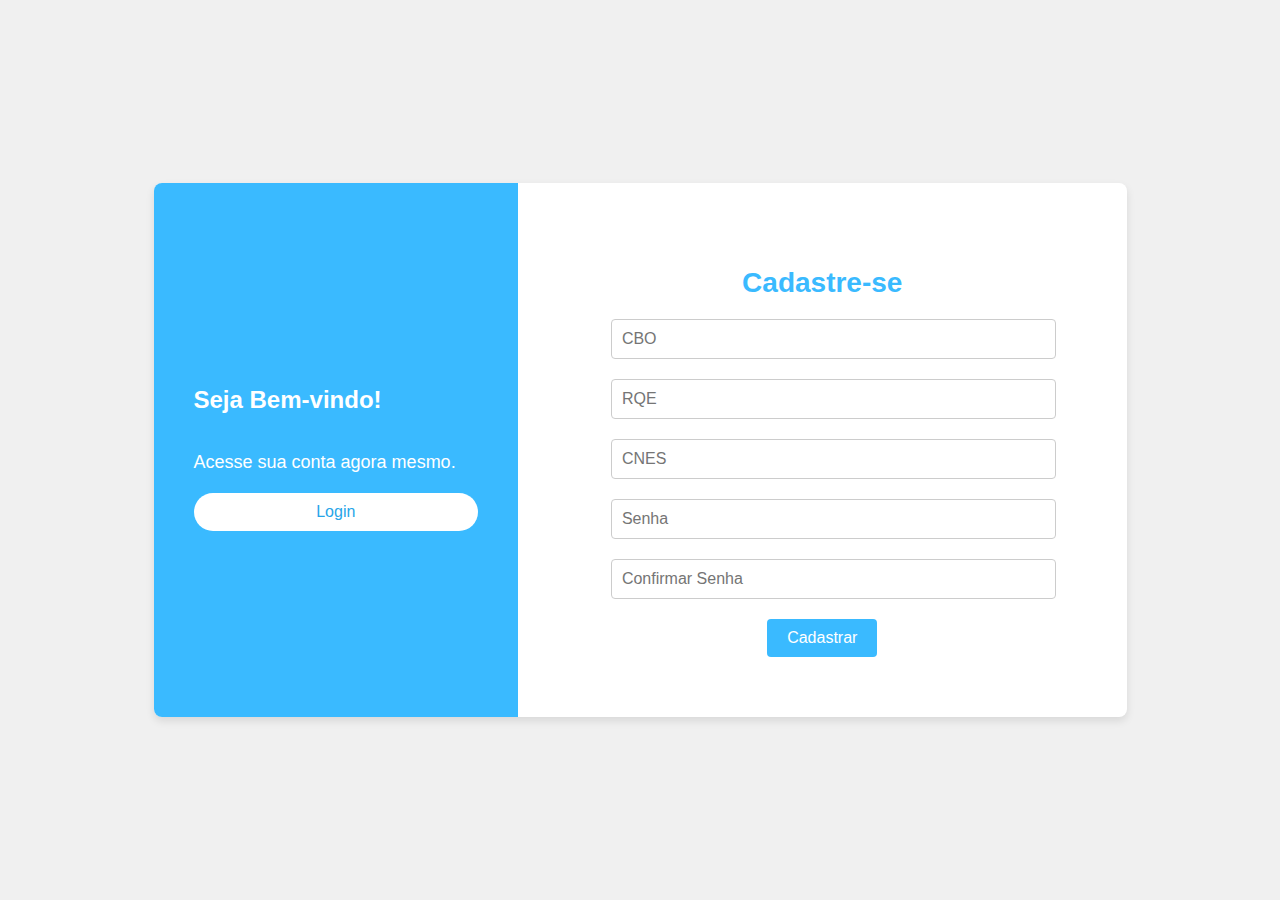
<file: cadastro3.html>
<!DOCTYPE html>
<html lang="pt-BR">
<head>
    <meta charset="UTF-8">
    <meta name="viewport" content="width=device-width, initial-scale=1.0">
    <title>Cadastro3</title>
    <link rel="stylesheet" href="./src/css/responsivo.css">
</head>
<body>
    <div class="container">
        <div class="sidebar">
            <h1>Seja Bem-vindo!</h1>
            <p>Acesse sua conta agora mesmo.</p>
            <button class="cadastrar-btn">Login</button>
        </div>
        <div class="content">
            <h2>Cadastre-se</h2>
        <div class="input-group">
        <input type="text" id="CBO" placeholder="CBO">
        </div>
        <div class="input-group">
        <input type="text" id="RQE" placeholder="RQE">
        </div>
    <div class="input-group">
        <input type="text" id="CNES" placeholder="CNES">
    </div>
    <div class="input-group">
        <i class="fas fa-eye" onclick="togglePassword()"></i>
        <input type="password" id="password" placeholder="Senha">
    </div>
    <div class="input-group">
        <i class="fas fa-eye" onclick="togglePassword()"></i>
        <input type="password" id="confirmarsenha" placeholder="Confirmar Senha">
    </div>

    <button class="entrar-btn" onclick="irParaTelaUsuario()">Cadastrar</button>

<script>
    function irParaTelaUsuario() {
        window.location.href = 'telausuario.html';
    }
</script>
</body>
</html>
</file>
<file: src/css/responsivo.css>
body {
    font-family: Roboto, sans-serif;
    background-color: #f0f0f0;
    display: flex;
    justify-content: center;
    align-items: center;
    height: 100vh;
    margin: 0;
}

.container {
    display: flex;
    width: 973px;
    height: 534px;
    background-color: #fff;
    box-shadow: 0 4px 8px rgba(0,0,0,0.1);
    border-radius: 8px;
    overflow: hidden;
}

.sidebar {
    background-color: #3abaff;
    color: #fff;
    padding: 40px;
    width: 35%;
    display: flex;
    flex-direction: column;
    justify-content: center;
}

.sidebar h1 {
    font-size: 24px;
    margin-bottom: 20px;
}

.sidebar p {
    margin-bottom: 20px;
    font-size: 18px;
}

.cadastrar-btn {
    background-color: #fff;
    color: #27a5e8;
    border: none;
    padding: 10px 15px;
    font-size: 16px;
    border-radius: 150px;
    cursor: pointer;
    transition: background-color 0.3s;
}

.cadastrar-btn:hover {
    background-color: #e0e0e0;
}

.content {
    width: 65%;
    padding: 40px;
    display: flex;
    flex-direction: column;
    justify-content: center;
    align-items: center;
}

.content h2 {
    font-size: 28px;
    color: #3abaff;
    margin-bottom: 20px;
}

.input-group {
    position: relative;
    width: 80%;
    margin-bottom: 20px;
}

.input-group i {
    position: absolute;
    top: 50%;
    transform: translateY(-50%);
    right: 10px;
    color: #ccc;
    cursor: pointer;
}

.input-group input {
    width: 100%;
    padding: 10px 10px 10px 10px;
    border: 1px solid #ccc;
    border-radius: 4px;
    font-size: 16px;
}

.entrar-btn {
    background-color: #3abaff;
    color: #fff;
    border: none;
    padding: 10px 20px;
    font-size: 16px;
    border-radius: 4px;
    cursor: pointer;
    transition: background-color 0.3s;
}

.entrar-btn:hover {
    background-color: #2d8bbb;
}
</file>
